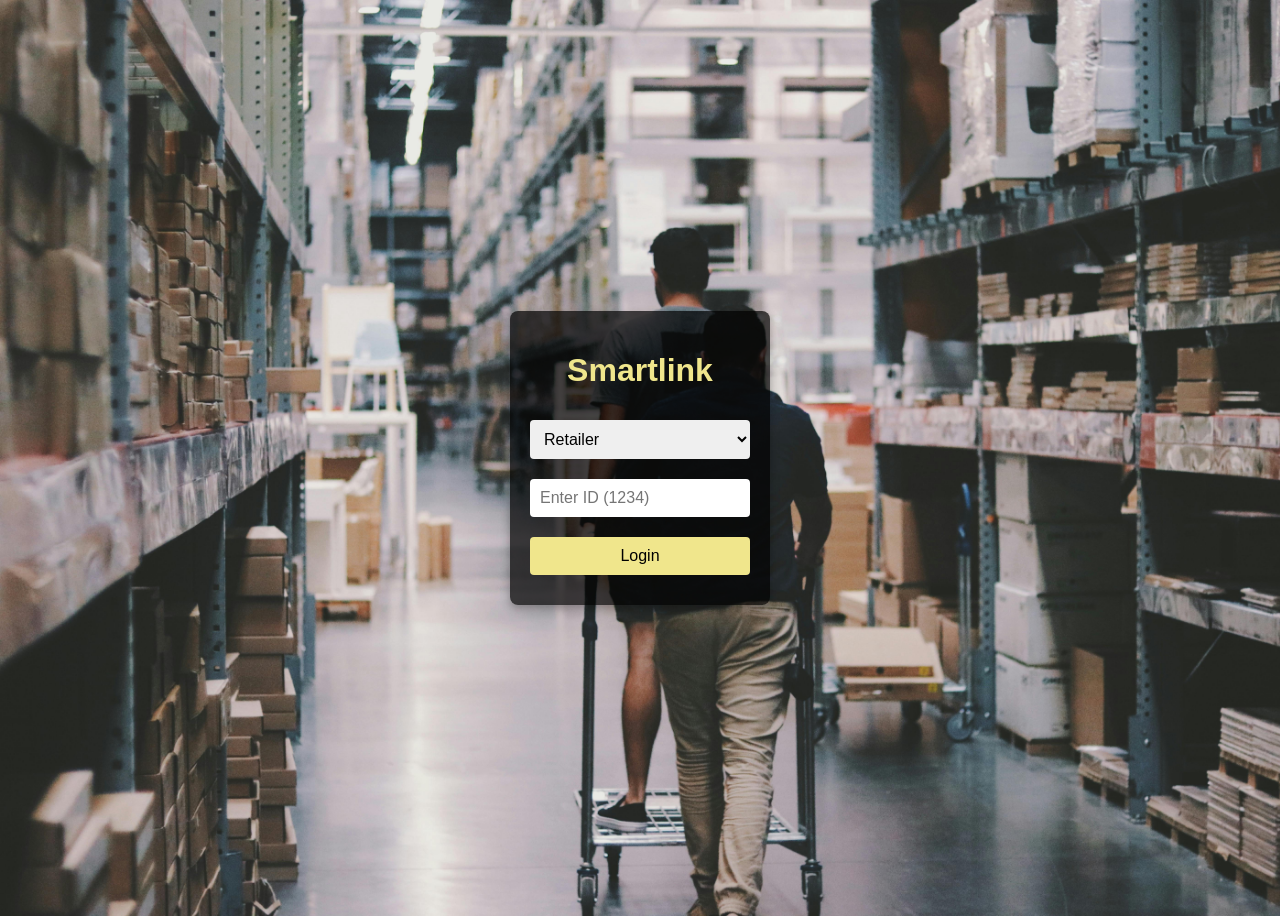
<file: index.html>
<!DOCTYPE html>
<html lang="en">
<head>
    <meta charset="UTF-8">
    <meta name="viewport" content="width=device-width, initial-scale=1.0">
    <title>Smartlink - Retailer Login</title>
    <link rel="stylesheet" href="style.css">
</head>
<body>
    <div class="container">
        <h1 class="title">Smartlink</h1>
        <form id="loginForm" onsubmit="handleLogin(event)">
            <select id="userRole">
                <option value="retailer">Retailer</option>
                <option value="distributor">Distributor</option>
            </select>
            <input type="text" id="loginId" placeholder="Enter ID (1234)" required>
            <button type="submit">Login</button>
        </form>
    </div>

    <script src="script.js"></script>
</body>
</html>
</file>
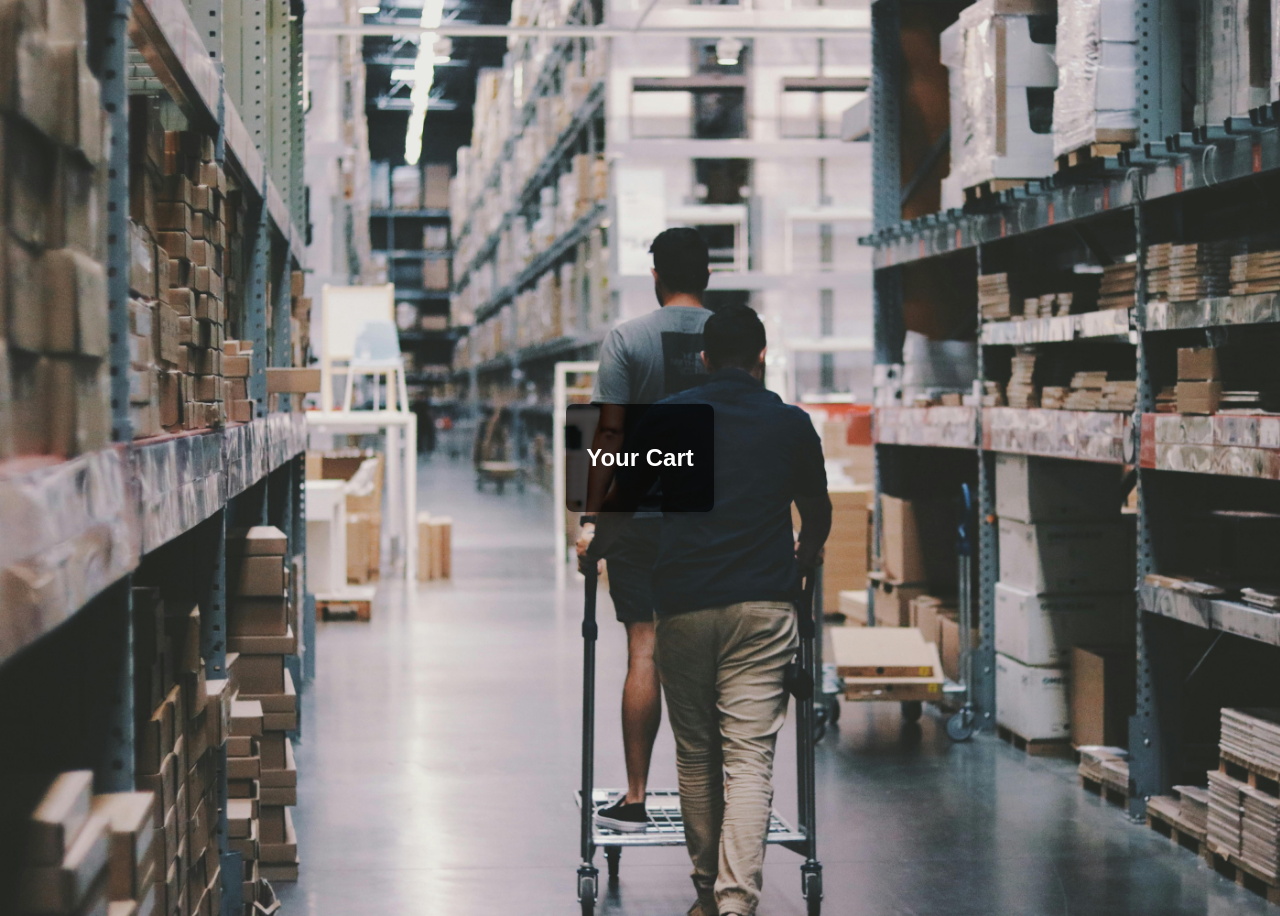
<file: cart.html>
<!DOCTYPE html>
<html lang="en">
<head>
    <meta charset="UTF-8">
    <meta name="viewport" content="width=device-width, initial-scale=1.0">
    <title>Cart</title>
    <link rel="stylesheet" href="style.css">
</head>
<body onload="initializeProductsPage()">
    <div class="container">
        <h2>Your Cart</h2>
        <ul id="cartList"></ul>
    </div>
    <script src="script.js"></script>
</body>
</html>
</file>
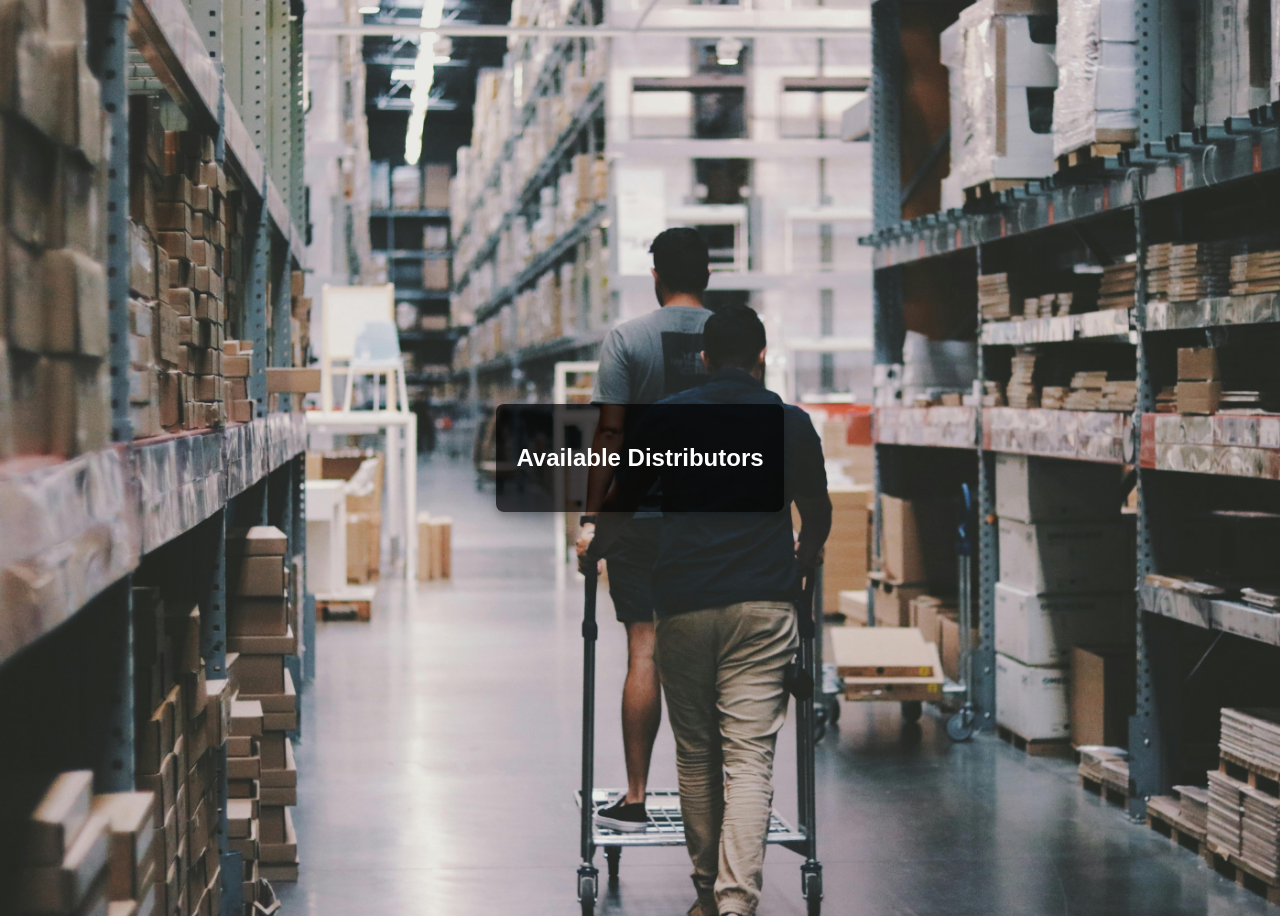
<file: distributor.html>
<!DOCTYPE html>
<html lang="en">
<head>
    <meta charset="UTF-8">
    <meta name="viewport" content="width=device-width, initial-scale=1.0">
    <title>Distributors</title>
    <link rel="stylesheet" href="style.css">
</head>
<body onload="initializeDistributorsPage()">
    <div class="container">
        <h2>Available Distributors</h2>
        <ul id="distributorList"></ul>
        <section id="productsSection" style="display: none;">
            <h3>Products</h3>
            <ul id="productList"></ul>
        </section>
    </div>
    <script src="script.js"></script>
</body>
</html>
</file>
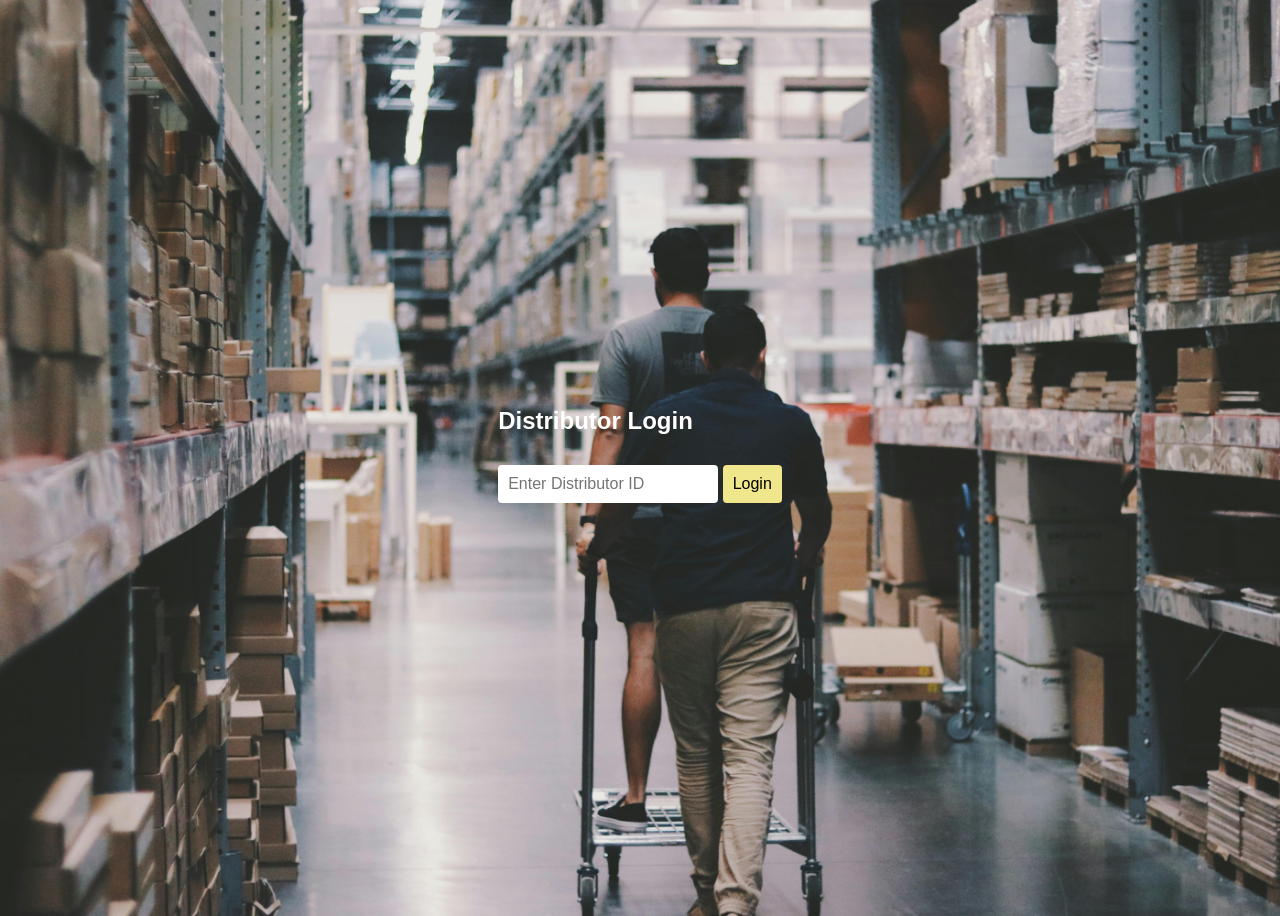
<file: distributor_login.html>
<!DOCTYPE html>
<html lang="en">
<head>
    <meta charset="UTF-8">
    <meta name="viewport" content="width=device-width, initial-scale=1.0">
    <title>Distributor Login</title>
    <link rel="stylesheet" href="style.css">
</head>
<body class="fade-in-page">
    <div class="login-box">
        <h2>Distributor Login</h2>
        <input type="text" id="distributorId" placeholder="Enter Distributor ID">
        <button id="distributorLoginButton">Login</button>
        <p id="error" class="error-message"></p>
    </div>
    <script src="script.js"></script>
</body>
</html>
</file>
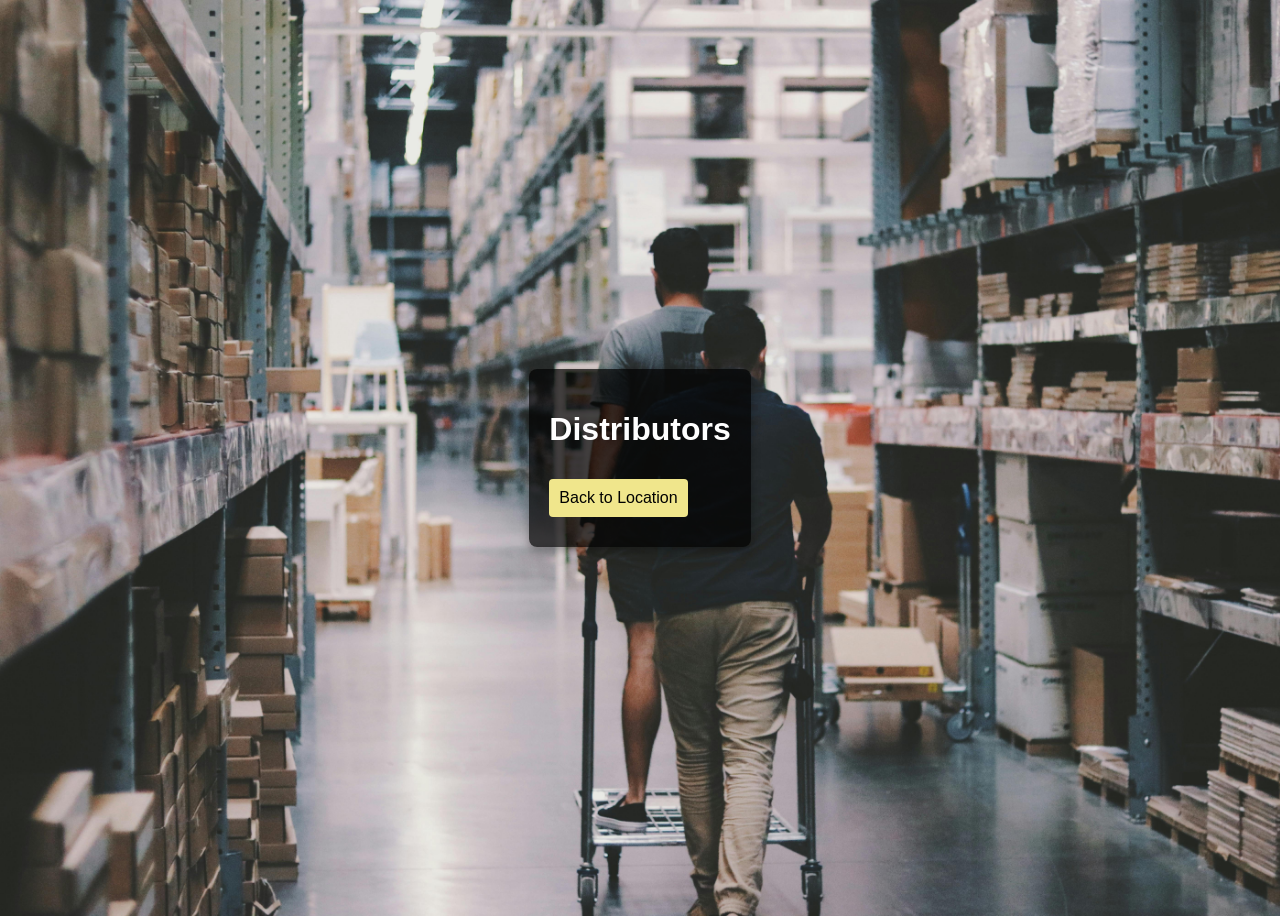
<file: distributors.html>
<!DOCTYPE html>
<html lang="en">
<head>
    <meta charset="UTF-8">
    <meta name="viewport" content="width=device-width, initial-scale=1.0">
    <title>Distributors</title>
    <link rel="stylesheet" href="style.css">
</head>
<body>
    <div class="container">
        <h1>Distributors</h1>
        <div id="distributorList"></div>
        <button id="backToLocationButton">Back to Location</button>
    </div>
    <script src="script.js"></script>
</body>
</html>
</file>
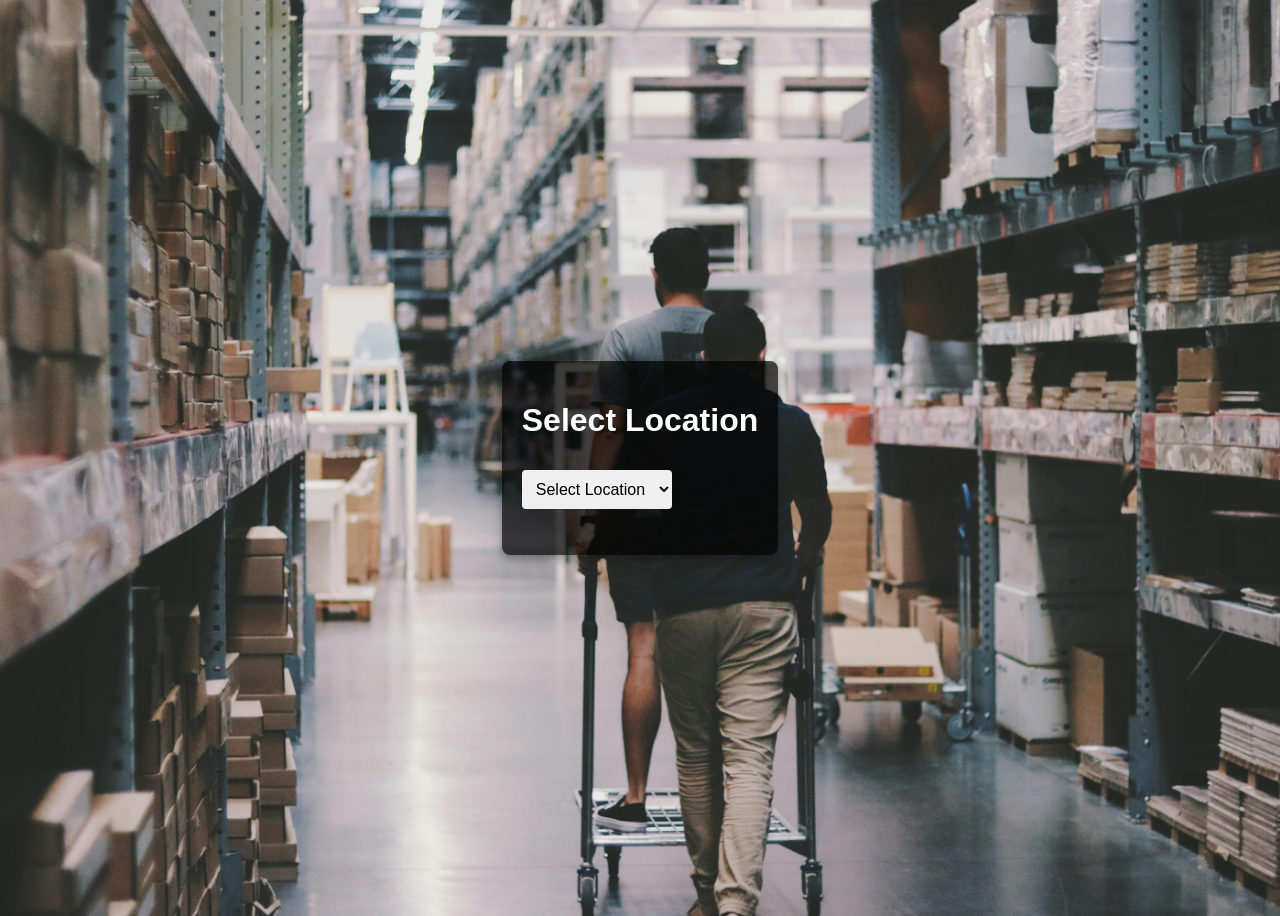
<file: location.html>
<!DOCTYPE html>
<html lang="en">
<head>
    <meta charset="UTF-8">
    <meta name="viewport" content="width=device-width, initial-scale=1.0">
    <link rel="stylesheet" href="style.css">
    <title>Select Location</title>
</head>
<body>
    <div class="container">
        <h1>Select Location</h1>
        <select id="locationSelect">
            <option value="">Select Location</option>
            <option value="Mumbai">Mumbai</option>
            <option value="Delhi">Delhi</option>
        </select>

        <ul id="brandList"></ul>
    </div>
    <script src="script.js"></script>
</body>
</html>
</file>
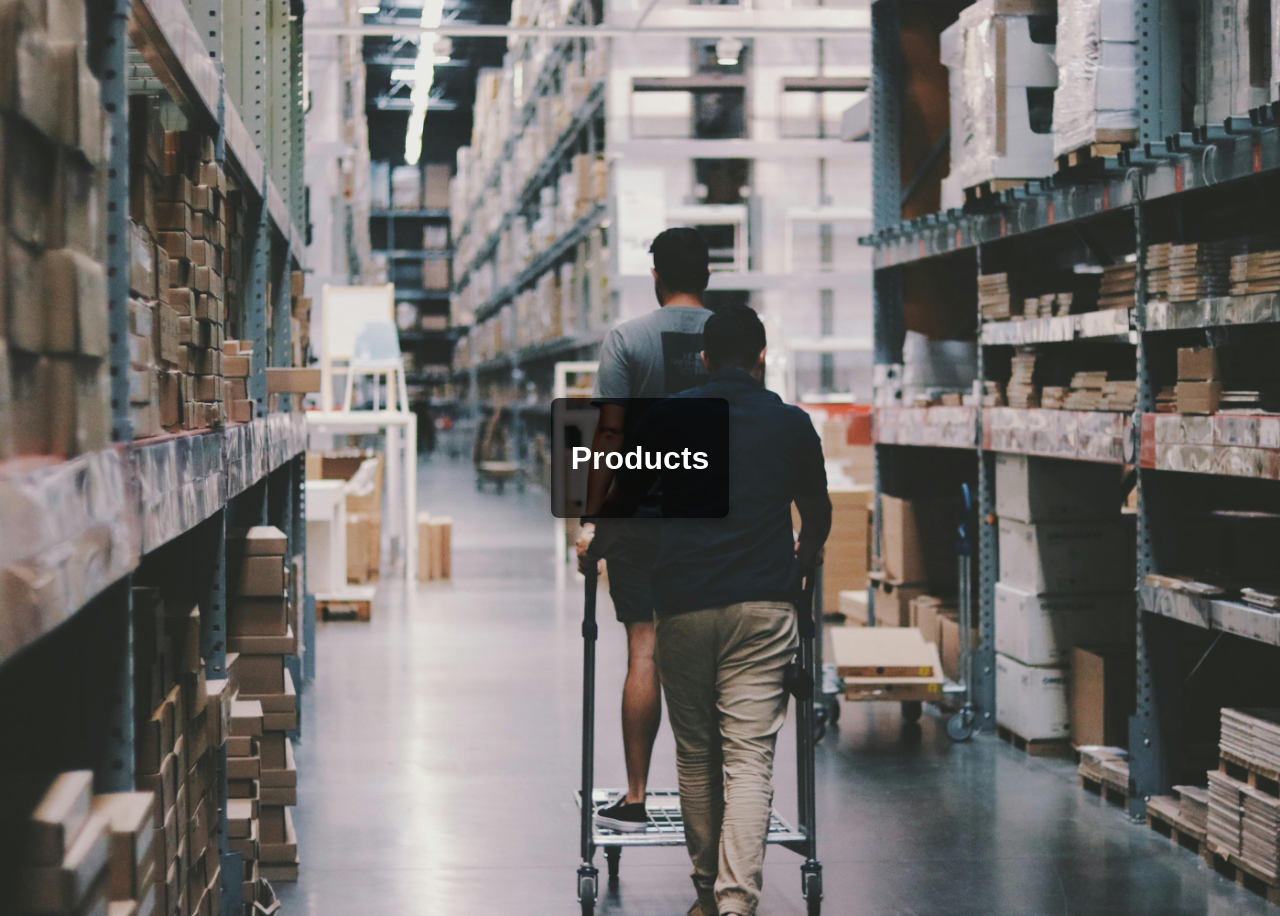
<file: products.html>
<!DOCTYPE html>
<html lang="en">
<head>
    <meta charset="UTF-8">
    <meta name="viewport" content="width=device-width, initial-scale=1.0">
    <title>Products</title>
    <link rel="stylesheet" href="style.css">
</head>
<body>
    <div class="container">
        <h1>Products</h1>
        <div id="productsSection">
            <div id="productList" class="product-list"></div>
        </div>
    </div>

    <script src="script.js"></script>
    <script>
        // Retrieve distributor and brand information from localStorage
        const distributor = localStorage.getItem('selectedDistributor');
        const brand = localStorage.getItem('selectedBrand');

        // Display products for the selected brand
        function displayProducts() {
            const productList = document.getElementById('productList');
            const brandProducts = products[brand] || [];

            brandProducts.forEach(product => {
                const productCard = document.createElement('div');
                productCard.className = 'product-card';
                productCard.innerHTML = `
                    <h3>${product} (${brand})</h3>
                    <p>Distributor: ${distributor}</p>
                    <p>Location: ${locationSelect.value}</p>
                    <p>Contact: [Contact Details]</p>
                    <input type="number" placeholder="Quantity" min="1" id="quantity_${product}" />
                    <button onclick="addToCart('${product}', '${brand}', '${distributor}')">Add to Cart</button>
                `;
                productList.appendChild(productCard);
            });
        }

        // Call displayProducts on page load
        displayProducts();
    </script>
</body>
</html>
</file>
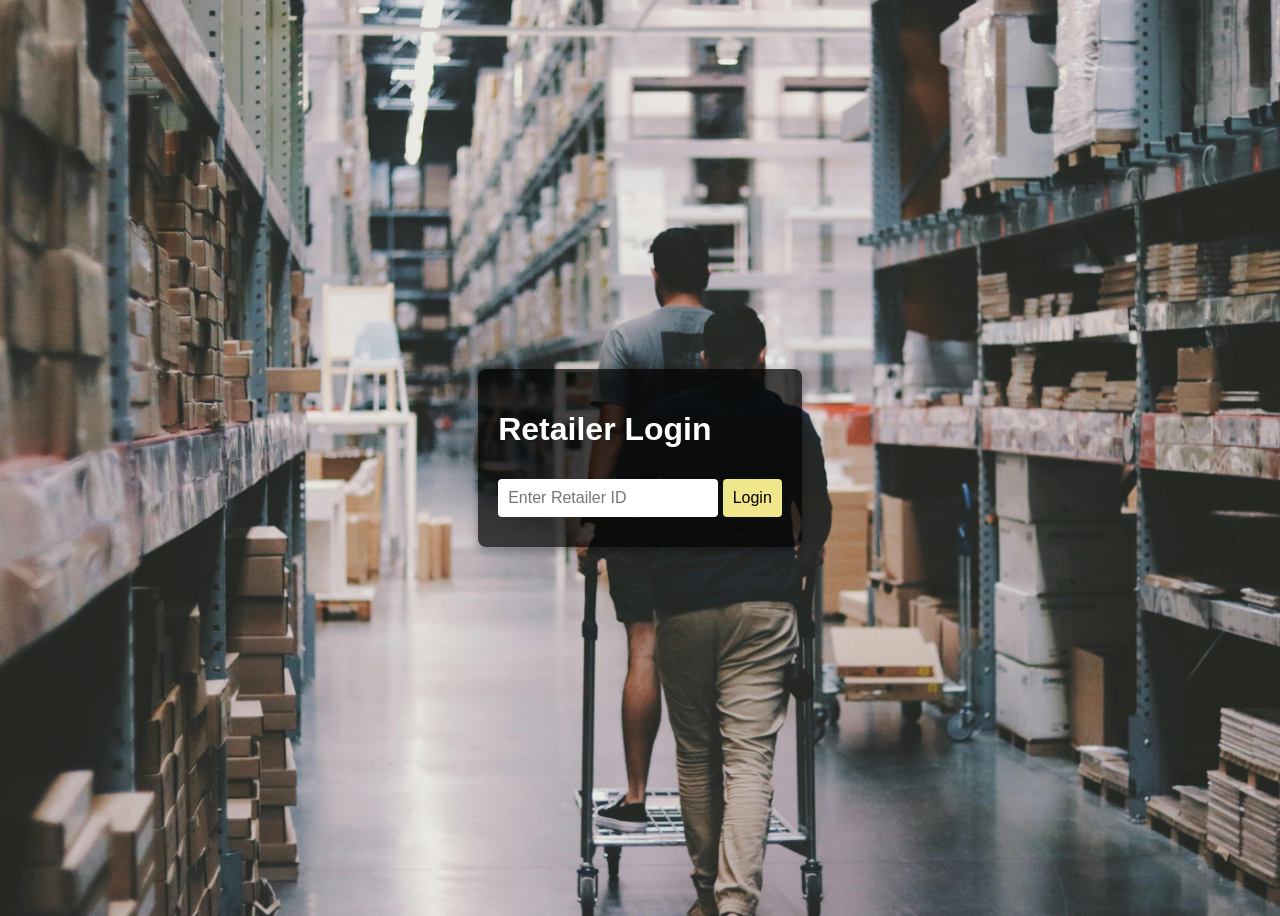
<file: retailer.html>
<!DOCTYPE html>
<html lang="en">
<head>
    <meta charset="UTF-8">
    <meta name="viewport" content="width=device-width, initial-scale=1.0">
    <link rel="stylesheet" href="style.css">
    <title>Retailer Login</title>
</head>
<body>
    <div class="container">
        <h1>Retailer Login</h1>
        <input type="text" id="retailerId" placeholder="Enter Retailer ID">
        <button id="retailerLogin">Login</button>
        <div id="locationDiv" style="display: none;">
            <h2>Select Location</h2>
            <select id="locationSelect"></select>
            <button id="showDistributors">Show Distributors</button>
        </div>
        <div id="distributorDiv" style="display: none;">
            <h2>Distributors</h2>
            <select id="distributorSelect"></select>
            <button id="showProducts">Show Products</button>
        </div>
    </div>
    <script src="script.js"></script>
</body>
</html>
</file>
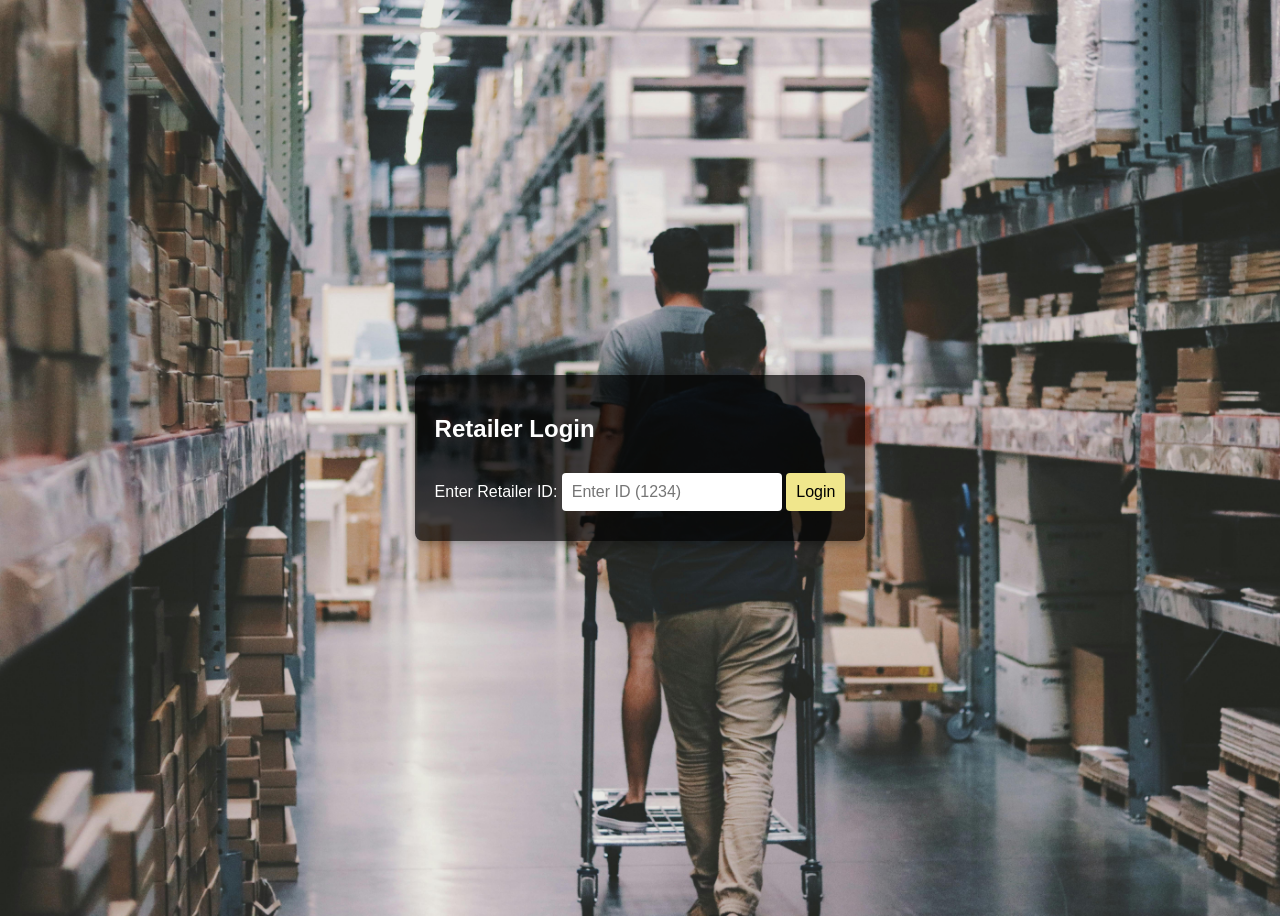
<file: retailer_login.html>
<!DOCTYPE html>
<html lang="en">
<head>
    <meta charset="UTF-8">
    <meta name="viewport" content="width=device-width, initial-scale=1.0">
    <title>Retailer Login</title>
    <link rel="stylesheet" href="style.css">
</head>
<body>
    <div class="container">
        <h2>Retailer Login</h2>
        <label for="retailerId">Enter Retailer ID:</label>
        <input type="text" id="retailerId" placeholder="Enter ID (1234)">
        <button id="retailerLoginButton">Login</button>
    </div>
    <script src="script.js"></script>
</body>
</html>
</file>
<file: style.css>
body {
    background-image: url('background.jpg');
    background-size: cover;
    background-repeat: no-repeat;
    font-family: 'Arial', sans-serif;
    display: flex;
    justify-content: center;
    align-items: center;
    height: 100vh;
    color: #fff;
}

.container {
    background-color: rgba(0, 0, 0, 0.7);
    padding: 20px;
    border-radius: 8px;
    box-shadow: 0 4px 10px rgba(0, 0, 0, 0.3);
    animation: fadeIn 1s;
}

.title {
    text-align: center;
    color: #f0e68c;
}

form {
    display: flex;
    flex-direction: column;
}

input, select, button {
    margin: 10px 0;
    padding: 10px;
    border-radius: 4px;
    border: none;
    font-size: 16px;
}

button {
    background-color: #f0e68c;
    color: black;
    cursor: pointer;
    transition: background-color 0.3s;
}

button:hover {
    background-color: #d4cb6d;
}

@keyframes fadeIn {
    from {
        opacity: 0;
    }
    to {
        opacity: 1;
    }
}
</file>
